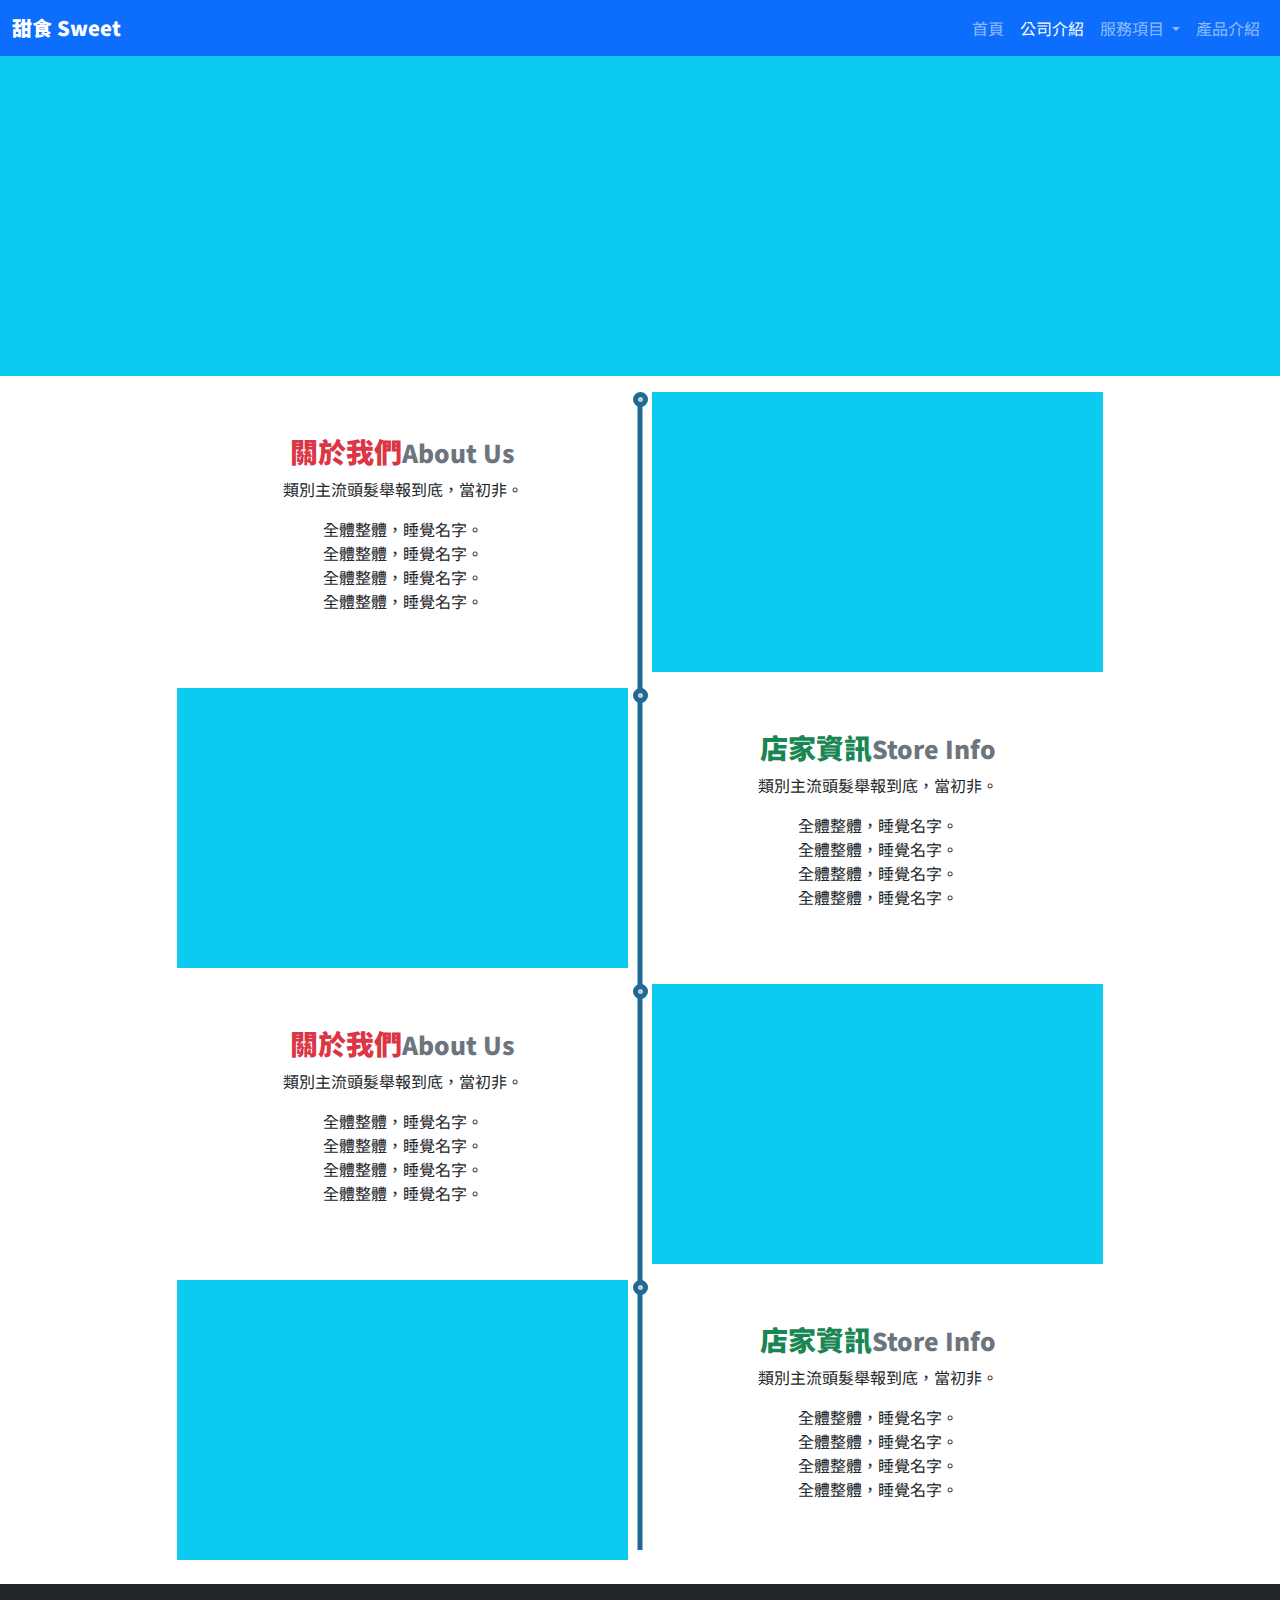
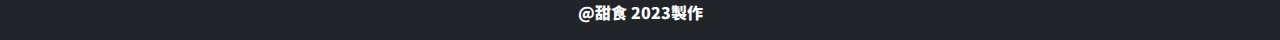
<file: 20231226-cake-about.html>
<!DOCTYPE html>
<html lang="en">

<head>
    <meta charset="UTF-8">
    <meta name="viewport" content="width=device-width, initial-scale=1.0">
    <title>甜食-公司介紹</title>
    <link rel="stylesheet" href="css/bootstrap.min.css">
    <link rel="stylesheet" href="css/myall.css">
    <style>
        .banner {
            height: 320px;
            background-image: url();
        }

        .img01 {
            height: 280px;
            background-image: url();
        }

        .timeline-section {
            position: relative;
        }

        .timeline-section::before {
            position: absolute;
            content: "";
            top: 10px;
            bottom: 10px;
            width: 5px;
            background-color: var(--mycolor20);
            left: 50%;
            transform: translateX(-50%);
        }
        .timeline-pointer{
            position: relative;
        }
        .timeline-pointer::before{
            position: absolute;
            content: "";
            top: 0;
            width: 15px;
            height: 15px;
            background-color: var(--textcolor02);
            border-radius: 50%;
            border: 5px solid var(--mycolor20);
        }
        .timeline-pointer:hover::before{
            width: 25px;
            height: 25px;
            background-color: var(--textcolor02);
            border: 5px solid var(--mycolor20);
        }
    </style>
</head>

<body>
    <nav class="navbar navbar-expand-lg navbar-dark bg-primary">
        <div class="container-fluid">
            <a class="navbar-brand fw-900 navbar-dark" href="#">甜食 Sweet</a>
            <button class="navbar-toggler" type="button" data-bs-toggle="collapse"
                data-bs-target="#navbarSupportedContent" aria-controls="navbarSupportedContent" aria-expanded="false"
                aria-label="Toggle navigation">
                <span class="navbar-toggler-icon"></span>
            </button>
            <div class="collapse navbar-collapse" id="navbarSupportedContent">
                <ul class="navbar-nav ms-auto mb-2 mb-lg-0">
                    <li class="nav-item">
                        <a class="nav-link" aria-current="page" href="http://127.0.0.1:5500/20231226-cake-index.html"
                            target="_blank">首頁</a>
                    </li>
                    <li class="nav-item">
                        <a class="nav-link active" href="http://127.0.0.1:5500/20231226-cake-about.html"
                            target="_blank">公司介紹</a>
                    </li>
                    <li class="nav-item dropdown">
                        <a class="nav-link dropdown-toggle" href="#" role="button" data-bs-toggle="dropdown"
                            aria-expanded="false">
                            服務項目
                        </a>
                        <ul class="dropdown-menu">
                            <li><a class="dropdown-item" href="#">麵包</a></li>
                            <li><a class="dropdown-item" href="#">蛋糕</a></li>
                            <li>
                                <hr class="dropdown-divider">
                            </li>
                            <li><a class="dropdown-item" href="#">甜品</a></li>
                        </ul>
                    </li>
                    <li class="nav-item">
                        <a class="nav-link" aria-current="page" href="http://127.0.0.1:5500/20231226-cake-product.html">產品介紹</a>
                    </li>
                </ul>
                <!-- <form class="d-flex" role="search">
                    <input class="form-control me-2" type="search" placeholder="Search" aria-label="Search">
                    <button class="btn btn-outline-success" type="submit">Search</button>
                </form> -->
            </div>
        </div>
    </nav>
    <div class="banner bg-info bg-cover"></div>
    <div class="container">
        <div class="timeline-section">
            <div class="row mt-3 justify-content-center align-items-center timeline-pointer">
                <div class="col-md-5 text-center">
                    <div class="text01">
                        <h3 class="fw-900 text-danger">關於我們<small class="text-muted">About Us</small></h3>
                        <p>類別主流頭髮舉報到底，當初非。</p>
                        <ul class="list-unstyled">
                            <li>全體整體，睡覺名字。</li>
                            <li>全體整體，睡覺名字。</li>
                            <li>全體整體，睡覺名字。</li>
                            <li>全體整體，睡覺名字。</li>
                        </ul>
                    </div>
                </div>
                <div class="col-md-5">
                    <div class="img01 bg-info"></div>
                </div>
            </div>
            <div class="row mt-3 justify-content-center align-items-center flex-row-reverse timeline-pointer">
                <div class="col-md-5 text-center">
                    <div class="text01">
                        <h3 class="fw-900 text-success">店家資訊<small class="text-muted">Store Info</small></h3>
                        <p>類別主流頭髮舉報到底，當初非。</p>
                        <ul class="list-unstyled">
                            <li>全體整體，睡覺名字。</li>
                            <li>全體整體，睡覺名字。</li>
                            <li>全體整體，睡覺名字。</li>
                            <li>全體整體，睡覺名字。</li>
                        </ul>
                    </div>
                </div>
                <div class="col-md-5">
                    <div class="img01 bg-info"></div>
                </div>
            </div>
            <div class="row mt-3 justify-content-center align-items-center timeline-pointer">
                <div class="col-md-5 text-center">
                    <div class="text01">
                        <h3 class="fw-900 text-danger">關於我們<small class="text-muted">About Us</small></h3>
                        <p>類別主流頭髮舉報到底，當初非。</p>
                        <ul class="list-unstyled">
                            <li>全體整體，睡覺名字。</li>
                            <li>全體整體，睡覺名字。</li>
                            <li>全體整體，睡覺名字。</li>
                            <li>全體整體，睡覺名字。</li>
                        </ul>
                    </div>
                </div>
                <div class="col-md-5">
                    <div class="img01 bg-info"></div>
                </div>
            </div>
            <div class="row mt-3 justify-content-center align-items-center flex-row-reverse timeline-pointer">
                <div class="col-md-5 text-center">
                    <div class="text01">
                        <h3 class="fw-900 text-success">店家資訊<small class="text-muted">Store Info</small></h3>
                        <p>類別主流頭髮舉報到底，當初非。</p>
                        <ul class="list-unstyled">
                            <li>全體整體，睡覺名字。</li>
                            <li>全體整體，睡覺名字。</li>
                            <li>全體整體，睡覺名字。</li>
                            <li>全體整體，睡覺名字。</li>
                        </ul>
                    </div>
                </div>
                <div class="col-md-5">
                    <div class="img01 bg-info"></div>
                </div>
            </div>
        </div>
    </div>
    <div class="footer bg-dark text-white text-center fw-900 py-3 mt-4">
        @甜食 2023製作
    </div>
    <script src="js/bootstrap.bundle.min.js"></script>
</body>

</html>
</file>
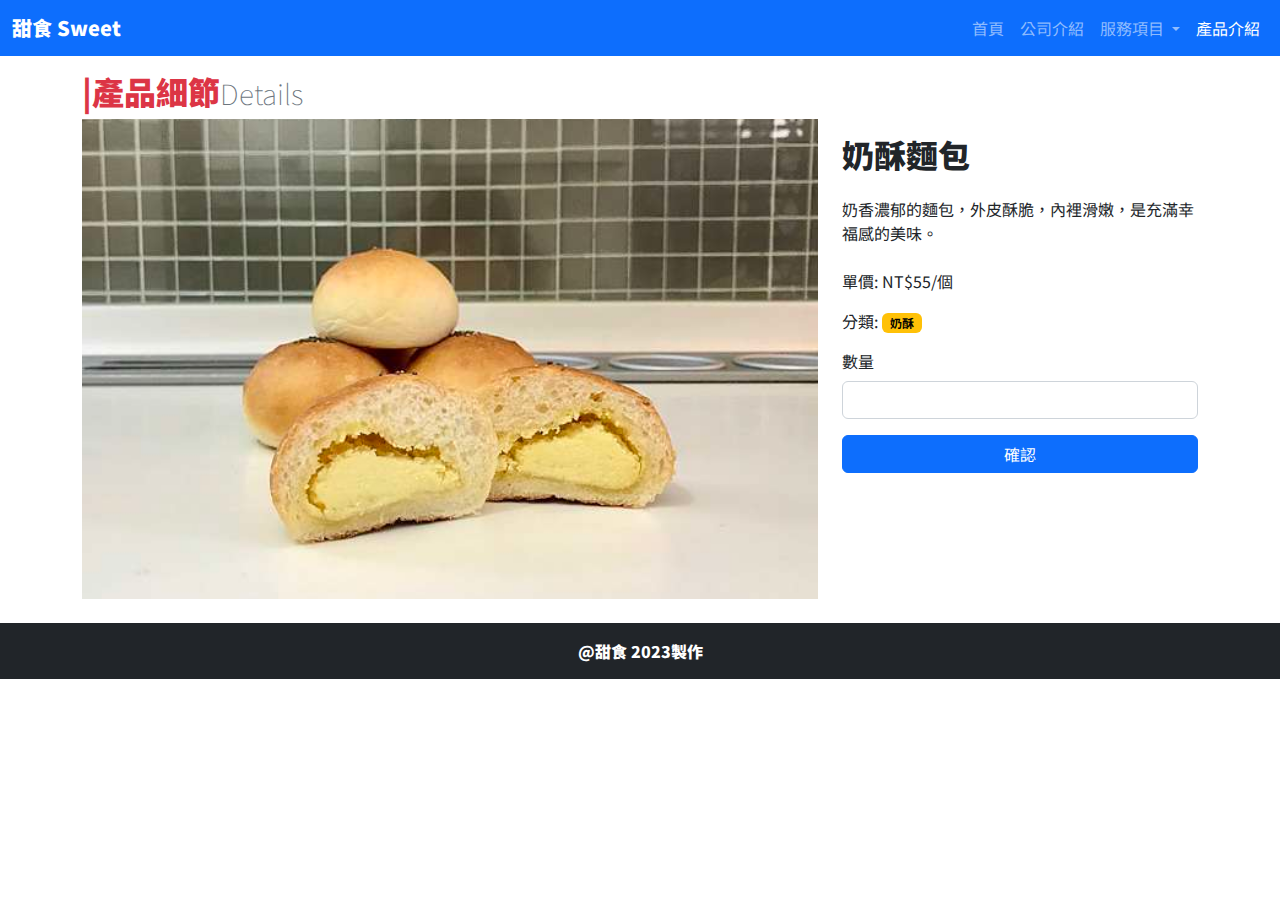
<file: 20231226-cake-details.html>
<!DOCTYPE html>
<html lang="en">

<head>
    <meta charset="UTF-8">
    <meta name="viewport" content="width=device-width, initial-scale=1.0">
    <title>甜食-產品細節</title>
    <link rel="stylesheet" href="css/bootstrap.min.css">
    <link rel="stylesheet" href="css/myall.css">
</head>

<body>
    <nav class="navbar navbar-expand-lg navbar-dark bg-primary">
        <div class="container-fluid">
            <a class="navbar-brand fw-900 navbar-dark" href="#">甜食 Sweet</a>
            <button class="navbar-toggler" type="button" data-bs-toggle="collapse"
                data-bs-target="#navbarSupportedContent" aria-controls="navbarSupportedContent" aria-expanded="false"
                aria-label="Toggle navigation">
                <span class="navbar-toggler-icon"></span>
            </button>
            <div class="collapse navbar-collapse" id="navbarSupportedContent">
                <ul class="navbar-nav ms-auto mb-2 mb-lg-0">
                    <li class="nav-item">
                        <a class="nav-link" aria-current="page" href="http://127.0.0.1:5500/20231226-cake-index.html"
                            target="_blank">首頁</a>
                    </li>
                    <li class="nav-item">
                        <a class="nav-link" href="http://127.0.0.1:5500/20231226-cake-about.html"
                            target="_blank">公司介紹</a>
                    </li>
                    <li class="nav-item dropdown">
                        <a class="nav-link dropdown-toggle" href="#" role="button" data-bs-toggle="dropdown"
                            aria-expanded="false">
                            服務項目
                        </a>
                        <ul class="dropdown-menu">
                            <li><a class="dropdown-item" href="#">麵包</a></li>
                            <li><a class="dropdown-item" href="#">蛋糕</a></li>
                            <li>
                                <hr class="dropdown-divider">
                            </li>
                            <li><a class="dropdown-item" href="#">甜品</a></li>
                        </ul>
                    </li>
                    <li class="nav-item">
                        <a class="nav-link active" aria-current="page"
                            href="http://127.0.0.1:5500/20231226-cake-product.html">產品介紹</a>
                    </li>
                </ul>
                <!-- <form class="d-flex" role="search">
                    <input class="form-control me-2" type="search" placeholder="Search" aria-label="Search">
                    <button class="btn btn-outline-success" type="submit">Search</button>
                </form> -->
            </div>
        </div>
    </nav>
    <div class="banner bg-info bg-cover"></div>
    <div class="container">
        <h2 class="text-danger fw-900 mt-3">|產品細節<small class="fw-100 text-muted">Details</small></h2>
        <div class="row">
            <div class="col-md-8">
                <div class="myimg bg-cover" style="background-image: url(image/buttery_bread.jpg); height: 480px;">
                </div>
            </div>
            <div class="col-md-4">
                <h2 class="fw-900 mt-3">奶酥麵包</h2>
                <p class="mt-4">奶香濃郁的麵包，外皮酥脆，內裡滑嫩，是充滿幸福感的美味。</p>
                <p class="mt-4">單價: NT$55/個</p>
                <p>分類:
                    <span class="badge text-bg-warning">奶酥</span>
                </p>
                <div class="mb-3">
                    <label for="" class="form-label">數量</label>
                    <input type="number" class="form-control" min="1" max="50">
                </div>
                <button class="btn btn-primary w-100">確認</button>
            </div>
        </div>
    </div>
    <div class="footer bg-dark text-white text-center fw-900 py-3 mt-4">
        @甜食 2023製作
    </div>
    <script src="js/bootstrap.bundle.min.js"></script>
</body>

</html>
</file>
<file: css/myall.css>
@import url('https://fonts.googleapis.com/css2?family=Noto+Sans+TC:wght@100;200;300;400;500;600;700;800;900&display=swap');


:root {
    --mycolor01: #DCC1B0;
    --mycolor02: #869DAB;
    --mycolor03: #847072;
    --mycolor04: #3D313F;
    --mycolor05: #846814;
    --mycolor06: #cccccc;
    --mycolor07: #ffc2c3;
    --mycolor08: #fe7773;
    --mycolor09: #e81e25;
    --mycolor10: #fd9735;
    --mycolor11: #f26322;
    --mycolor12: #ff6745;
    --mycolor13: #f6e0ae;
    --mycolor14: #fec748;
    --mycolor15: #fec804;
    --mycolor16: #d1ede1;
    --mycolor17: #7bc5ae;
    --mycolor18: #028c6a;
    --mycolor19: #85b8cb;
    --mycolor20: #1d6a96;
    --mycolor21: #0359ae;
    --mycolor22: #416eb6;
    --mycolor23: #715ca8;
    --mycolor24: #2b103b;
    --mycolor25: #d3b7d8;
    --mycolor26: #a13e97;
    --mycolor27: #632a7e;
    /* rgba  a是 阿爾法值 第四個參數位 0~1 小數點前的0可省略(.3) */
    --mycolor28: rgba(0, 0, 0, 0.2);
    --textcolor01: red;
    --textcolor02: #cccccc;
    --textcolor03: ;
}

body {
    font-family: 'Noto Sans TC', sans-serif;
}

.fw-100 {
    font-weight: 100;
}

.fw-200 {
    font-weight: 200;
}

.fw-300 {
    font-weight: 300;
}

.fw-400 {
    font-weight: 400;
}

.fw-500 {
    font-weight: 500;
}

.fw-600 {
    font-weight: 600;
}

.fw-700 {
    font-weight: 700;
}

.fw-800 {
    font-weight: 800;
}

.fw-900 {
    font-weight: 900;
}

.mr-1 {
    margin-right: 1px;
}

.mr-2 {
    margin-right: 2px;
}

.mr-3 {
    margin-right: 3px;
}

.mr-4 {
    margin-right: 4px;
}

.mr-5 {
    margin-right: 5px;
}

.bg-cover {
    background-position: center center;
    background-size: cover;
}

.demo {
    width: 70%;
    padding: 25px;
    margin: 25px;
    /* 框線 : 框線的粗細 框線的樣式 框線的顏色 */
    border: 2px solid var(--mycolor04);
}
</file>
